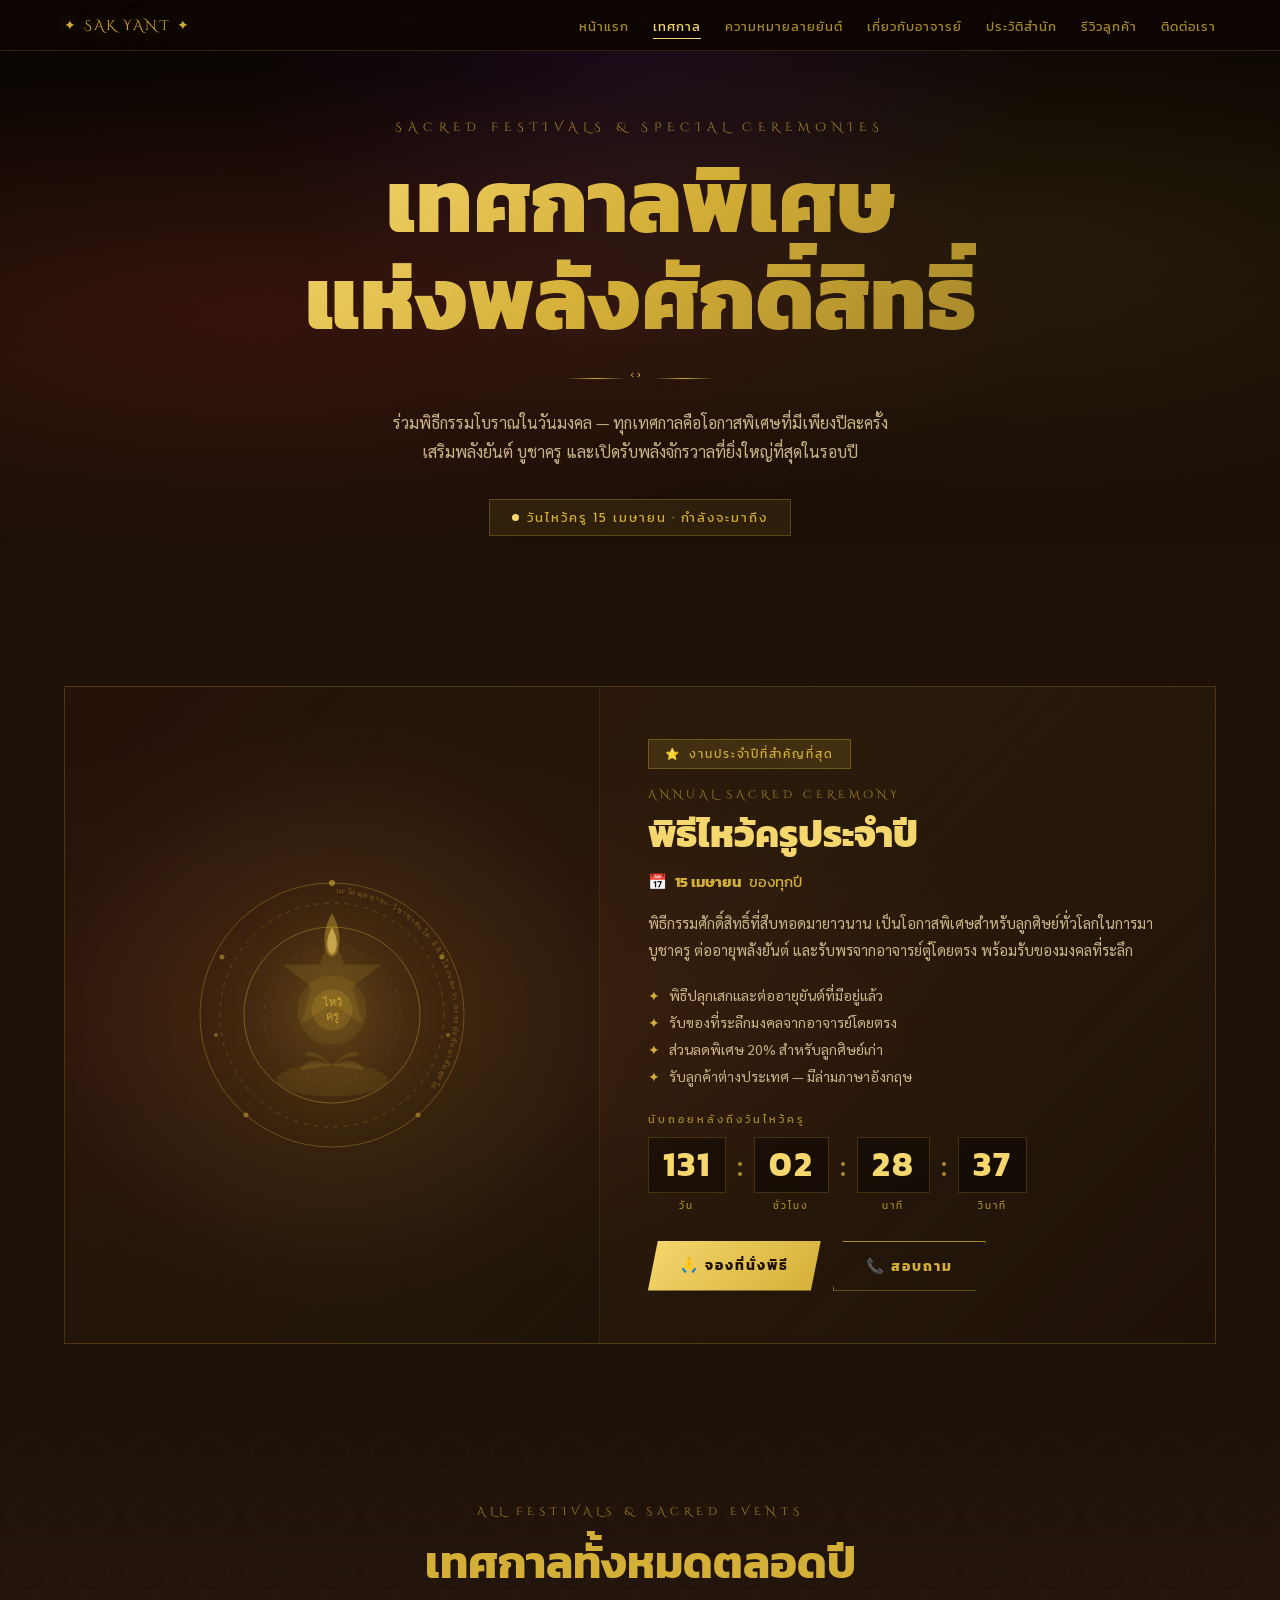
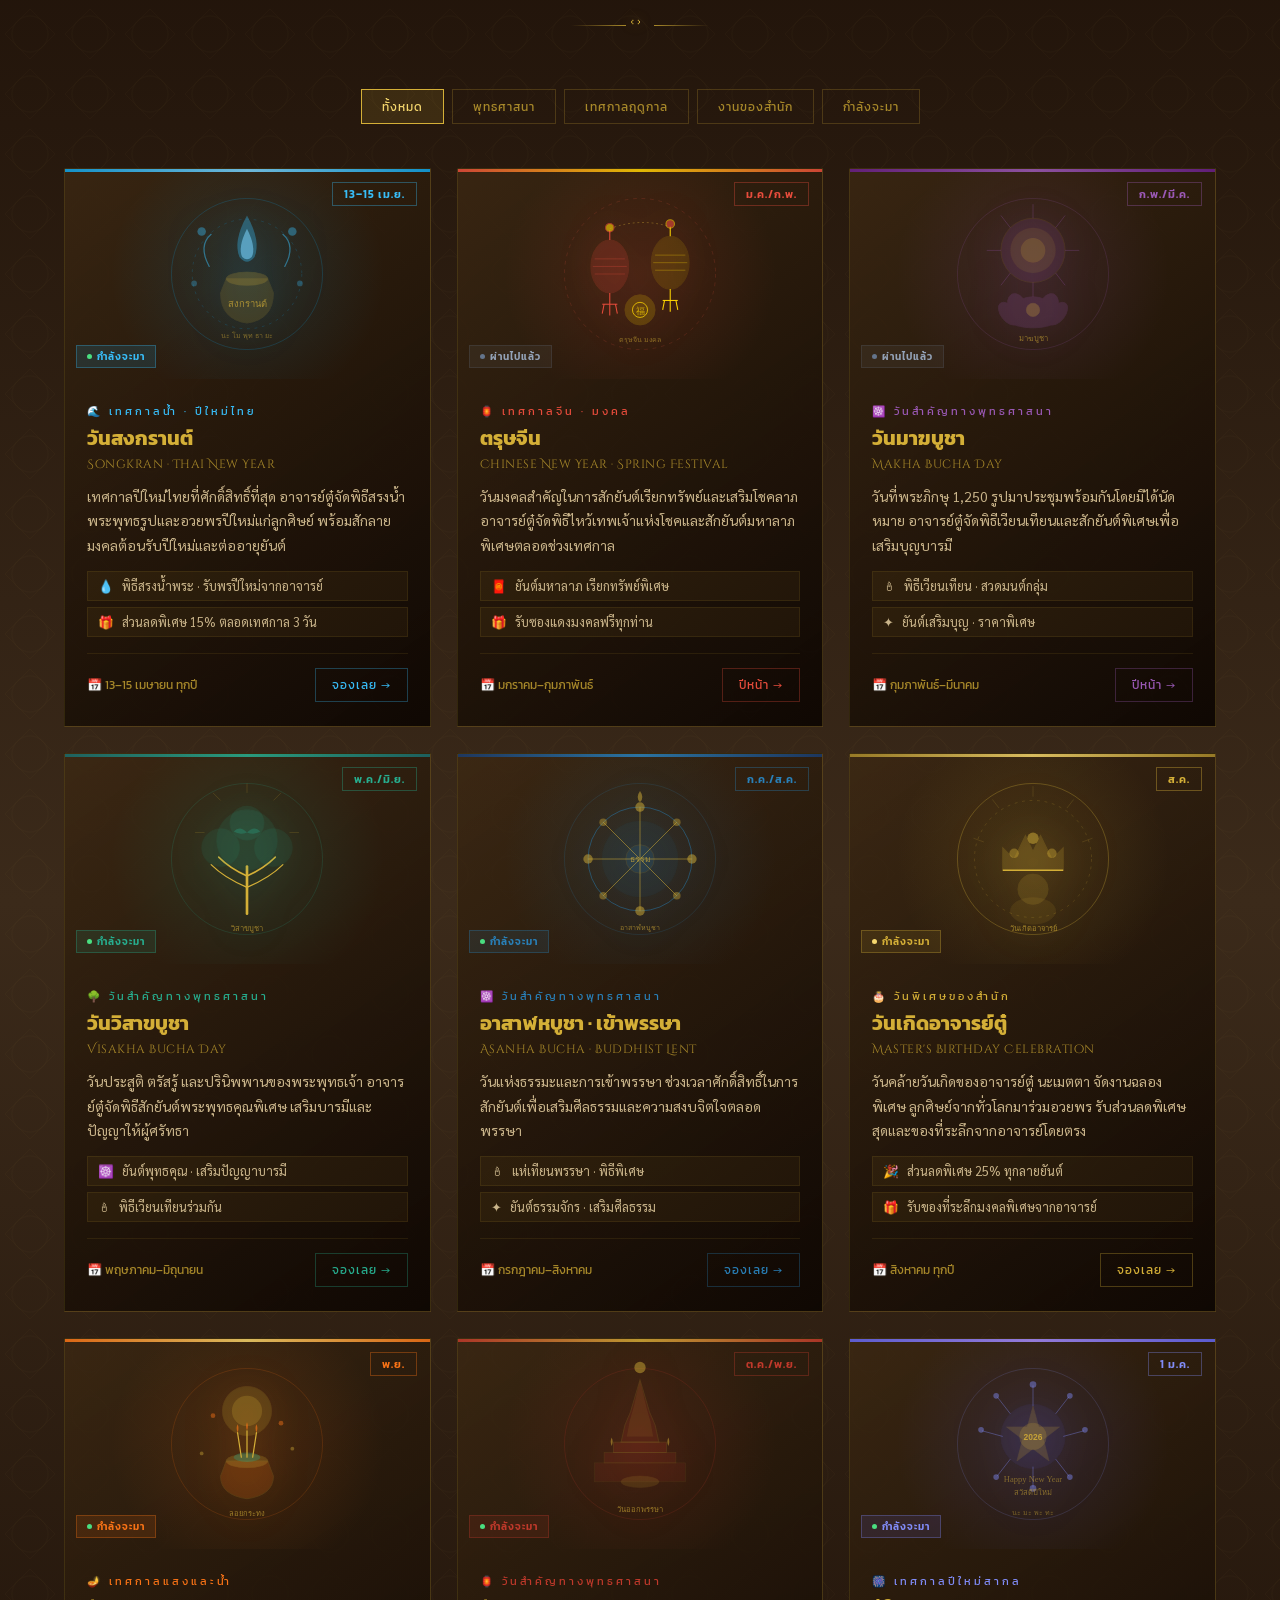
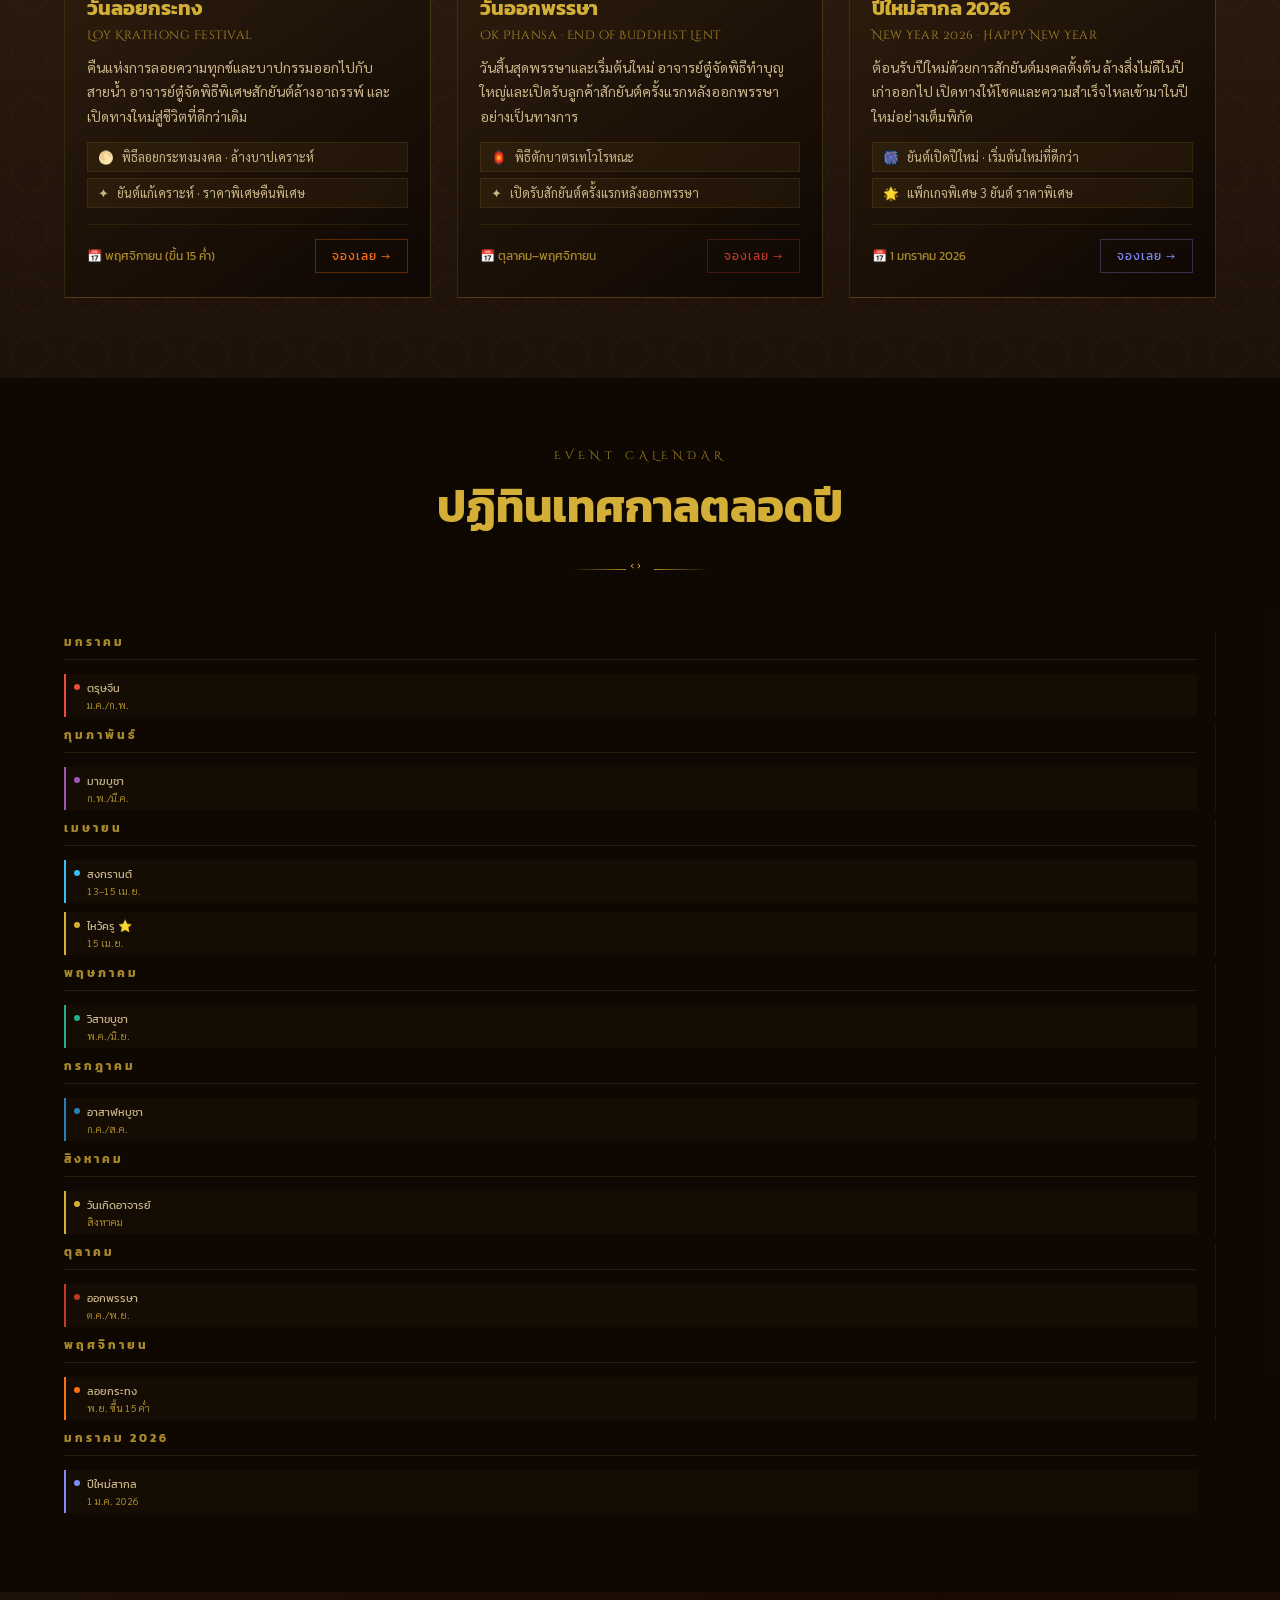
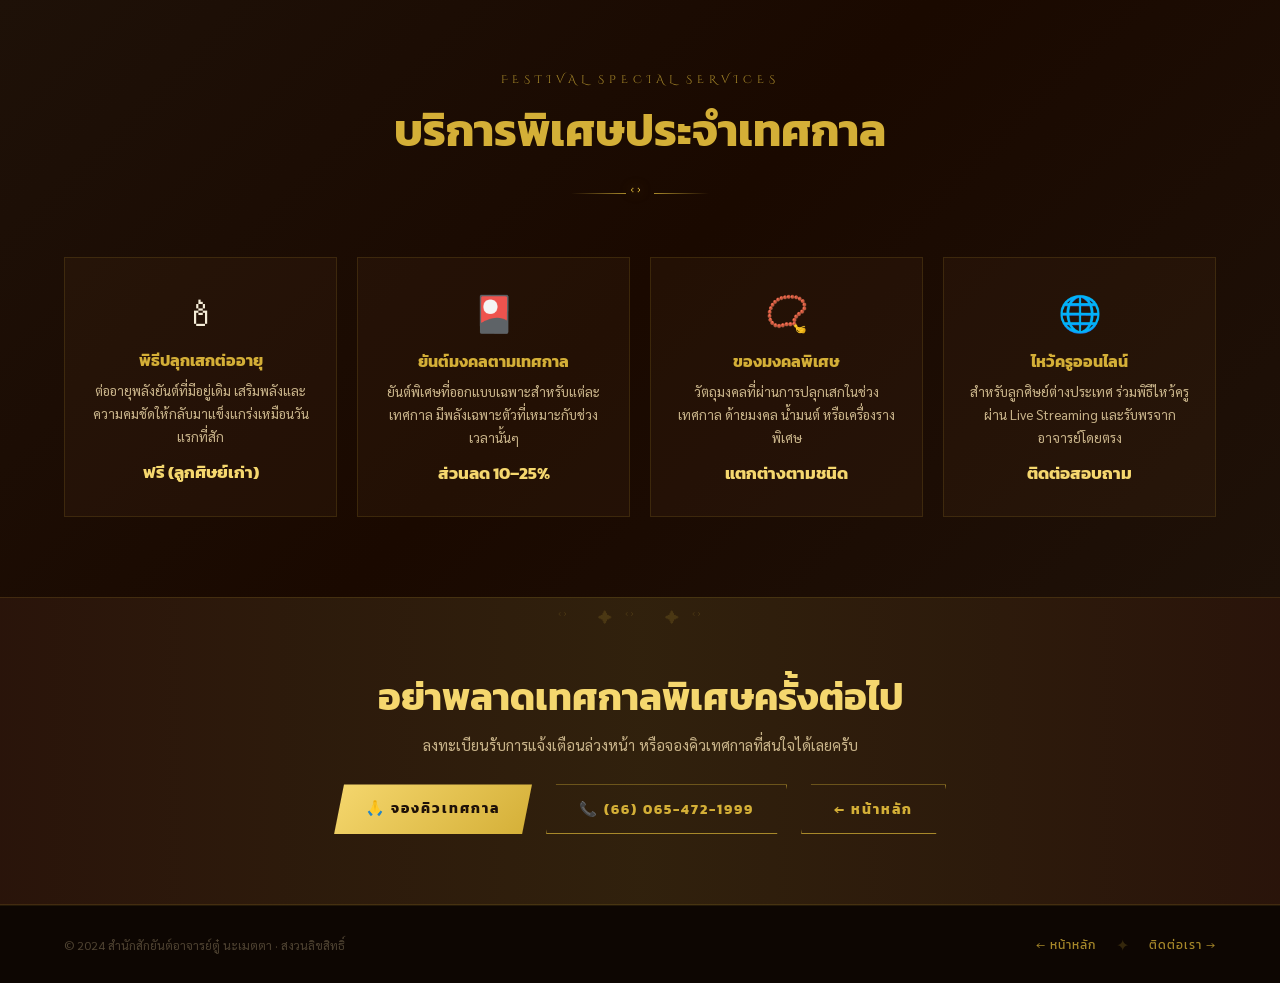
<file: pro2.html>
<!DOCTYPE html>
<html lang="th">
<head>
<meta charset="UTF-8">
<meta name="viewport" content="width=device-width, initial-scale=1.0">
<title>เทศกาลพิเศษ · สำนักสักยันต์อาจารย์ตู๋ นะเมตตา</title>
<link href="https://fonts.googleapis.com/css2?family=Cinzel+Decorative:wght@400;700;900&family=Kanit:wght@300;400;600;700;800&family=Sarabun:wght@300;400;600&display=swap" rel="stylesheet">
<link rel="stylesheet" href="pro2.css">
</head>
<body>

<!-- ── NAVBAR ── -->
<nav id="navbar">
  <a href="index.html" class="nav-logo">✦ SAK YANT ✦</a>
  <ul class="nav-links" id="navLinks">
    <li><a href="pro1.html#hero">หน้าแรก</a></li>
    <li><a href="pro2.html" class="active" >เทศกาล</a></li>
    <li><a href="pro1.html#yantra">ความหมายลายยันต์</a></li>
    <li><a href="pro1.html#master">เกี่ยวกับอาจารย์</a></li>
    <li><a href="pro1.html#history">ประวัติสำนัก</a></li>
    <li><a href="pro1.html#reviews">รีวิวลูกค้า</a></li>
    <li><a href="pro1.html#contact">ติดต่อเรา</a></li>
  </ul>
  <div class="hamburger" id="ham"><span></span><span></span><span></span></div>
</nav>

<!-- ── HERO ── -->
<section class="hero">
  <div class="hero-bg"></div>
  <div class="hero-particles" id="particles"></div>
  <div class="hero-content">
    <p class="hero-eye">Sacred Festivals & Special Ceremonies</p>
    <h1 class="hero-title">เทศกาลพิเศษ<br>แห่งพลังศักดิ์สิทธิ์</h1>
    <div class="hero-div"><div class="h-line"></div><span>᪻</span><div class="h-line"></div></div>
    <p class="hero-desc">ร่วมพิธีกรรมโบราณในวันมงคล — ทุกเทศกาลคือโอกาสพิเศษที่มีเพียงปีละครั้ง<br>เสริมพลังยันต์ บูชาครู และเปิดรับพลังจักรวาลที่ยิ่งใหญ่ที่สุดในรอบปี</p>
    <div class="hero-badge"><div class="bdot"></div><span id="nextFestName">วันไหว้ครู 15 เมษายน · กำลังจะมาถึง</span></div>
  </div>
</section>

<!-- ── FEATURED: วันไหว้ครู ── -->
<section class="featured">
  <div class="feat-wrap reveal">
    <div class="feat-visual">
      <div class="feat-glow"></div>
      <svg class="feat-svg" viewBox="0 0 280 280" fill="none" xmlns="http://www.w3.org/2000/svg">
        <defs>
          <radialGradient id="rg1" cx="50%" cy="50%" r="50%">
            <stop offset="0%" stop-color="#D4AF37" stop-opacity=".22"/>
            <stop offset="100%" stop-color="#1E1108" stop-opacity="0"/>
          </radialGradient>
        </defs>
        <!-- outer rings -->
        <circle cx="140" cy="140" r="132" fill="url(#rg1)" stroke="#D4AF37" stroke-width=".7" opacity=".5"/>
        <circle cx="140" cy="140" r="112" fill="none" stroke="#D4AF37" stroke-width=".6" stroke-dasharray="4 6" opacity=".45"/>
        <circle cx="140" cy="140" r="88" fill="none" stroke="#D4AF37" stroke-width=".8" opacity=".5"/>
        <!-- spinning ring (CSS) -->
        <circle cx="140" cy="140" r="68" fill="none" stroke="#A8892A" stroke-width=".5" stroke-dasharray="3 7" opacity=".5" style="transform-origin:140px 140px;animation:spinSlow 30s linear infinite;"/>
        <!-- 9-peak yantra -->
        <polygon points="140,55 152,90 188,90 160,112 170,148 140,128 110,148 120,112 92,90 128,90" fill="#D4AF37" opacity=".14" stroke="#D4AF37" stroke-width=".9"/>
        <!-- sacred flame -->
        <path d="M140 38 Q152 60 145 78 Q140 85 135 78 Q128 60 140 38Z" fill="#D4AF37" opacity=".4"/>
        <path d="M140 52 Q148 66 143 77 Q140 81 137 77 Q132 66 140 52Z" fill="#F5D76E" opacity=".55"/>
        <!-- lotus base -->
        <ellipse cx="140" cy="205" rx="55" ry="16" fill="#D4AF37" opacity=".1" stroke="#D4AF37" stroke-width=".8"/>
        <path d="M140 190 Q115 180 108 195 Q122 193 140 190Z" fill="#D4AF37" opacity=".15"/>
        <path d="M140 190 Q165 180 172 195 Q158 193 140 190Z" fill="#D4AF37" opacity=".15"/>
        <path d="M140 190 Q120 170 112 180 Q126 182 140 190Z" fill="#D4AF37" opacity=".12"/>
        <path d="M140 190 Q160 170 168 180 Q154 182 140 190Z" fill="#D4AF37" opacity=".12"/>
        <!-- inner circle -->
        <circle cx="140" cy="135" r="34" fill="#D4AF37" opacity=".1" stroke="#D4AF37" stroke-width="1.1"/>
        <circle cx="140" cy="135" r="20" fill="#D4AF37" opacity=".18" stroke="#D4AF37" stroke-width=".9"/>
        <text x="140" y="131" text-anchor="middle" font-size="11" fill="#D4AF37" opacity=".9" font-family="serif">ไหว้</text>
        <text x="140" y="145" text-anchor="middle" font-size="11" fill="#D4AF37" opacity=".9" font-family="serif">ครู</text>
        <!-- orbit text -->
        <path id="tp" d="M140,18 a122,122 0 1,1 -0.1,0"/>
        <text font-size="7.5" fill="#D4AF37" opacity=".4" font-family="serif"><textPath href="#tp">· นะ โม พุท ธา ยะ · วิ ชา ชา คะ โต · อิ ติ ปิ โส ภะ คะ วา · อะ ระ หัง สัม มา สัม พุท โธ ·</textPath></text>
        <!-- dots -->
        <circle cx="140" cy="8" r="3" fill="#D4AF37" opacity=".6"/>
        <circle cx="250" cy="82" r="2.5" fill="#D4AF37" opacity=".5"/>
        <circle cx="256" cy="160" r="2" fill="#D4AF37" opacity=".4"/>
        <circle cx="226" cy="240" r="2.5" fill="#D4AF37" opacity=".5"/>
        <circle cx="54" cy="240" r="2.5" fill="#D4AF37" opacity=".5"/>
        <circle cx="24" cy="160" r="2" fill="#D4AF37" opacity=".4"/>
        <circle cx="30" cy="82" r="2.5" fill="#D4AF37" opacity=".5"/>
      </svg>
    </div>

    <div class="feat-info">
      <div class="feat-badge"><span>⭐</span> งานประจำปีที่สำคัญที่สุด</div>
      <p class="feat-eye">Annual Sacred Ceremony</p>
      <h2 class="feat-title">พิธีไหว้ครูประจำปี</h2>
      <div class="feat-date"><span>📅</span><strong>15 เมษายน</strong> ของทุกปี</div>
      <p class="feat-desc">พิธีกรรมศักดิ์สิทธิ์ที่สืบทอดมายาวนาน เป็นโอกาสพิเศษสำหรับลูกศิษย์ทั่วโลกในการมาบูชาครู ต่ออายุพลังยันต์ และรับพรจากอาจารย์ตู๋โดยตรง พร้อมรับของมงคลที่ระลึก</p>
      <div class="feat-perks">
        <div class="perk"><span class="perk-i">✦</span><span>พิธีปลุกเสกและต่ออายุยันต์ที่มีอยู่แล้ว</span></div>
        <div class="perk"><span class="perk-i">✦</span><span>รับของที่ระลึกมงคลจากอาจารย์โดยตรง</span></div>
        <div class="perk"><span class="perk-i">✦</span><span>ส่วนลดพิเศษ 20% สำหรับลูกศิษย์เก่า</span></div>
        <div class="perk"><span class="perk-i">✦</span><span>รับลูกค้าต่างประเทศ — มีล่ามภาษาอังกฤษ</span></div>
      </div>
      <div class="cd-wrap">
        <div class="cd-lbl">นับถอยหลังถึงวันไหว้ครู</div>
        <div class="cd">
          <div class="cd-unit"><span class="cd-num" id="cdD">--</span><div class="cd-sub">วัน</div></div>
          <div class="cd-sep">:</div>
          <div class="cd-unit"><span class="cd-num" id="cdH">--</span><div class="cd-sub">ชั่วโมง</div></div>
          <div class="cd-sep">:</div>
          <div class="cd-unit"><span class="cd-num" id="cdM">--</span><div class="cd-sub">นาที</div></div>
          <div class="cd-sep">:</div>
          <div class="cd-unit"><span class="cd-num" id="cdS">--</span><div class="cd-sub">วินาที</div></div>
        </div>
      </div>
      <div class="btns-row">
        <a href="index.html#contact" class="btn btn-gold">🙏 จองที่นั่งพิธี</a>
        <a href="tel:+66817836908" class="btn btn-out">📞 สอบถาม</a>
      </div>
    </div>
  </div>
</section>

<!-- ── FESTIVALS GRID ── -->
<section class="grid-sec">
  <div class="sec-hd reveal">
    <p class="sec-eye">All Festivals & Sacred Events</p>
    <h2 class="sec-ttl">เทศกาลทั้งหมดตลอดปี</h2>
    <div class="sec-div"><div class="sl l"></div><span class="sorn">᪻</span><div class="sl r"></div></div>
  </div>

  <div class="filters reveal">
    <button class="fbtn active" data-f="all">ทั้งหมด</button>
    <button class="fbtn" data-f="thai">พุทธศาสนา</button>
    <button class="fbtn" data-f="seasonal">เทศกาลฤดูกาล</button>
    <button class="fbtn" data-f="studio">งานของสำนัก</button>
    <button class="fbtn" data-f="upcoming">กำลังจะมา</button>
  </div>

  <div class="fgrid" id="fgrid">

    <!-- 1. วันสงกรานต์ -->
    <div class="fc c-water reveal d1" data-f="seasonal upcoming" style="--card-color:#0EA5E9;--card-glow:rgba(14,165,233,.35);">
      <div class="fc-img">
        <div class="fc-imgbg"></div>
        <svg viewBox="0 0 180 180" fill="none" xmlns="http://www.w3.org/2000/svg">
          <circle cx="90" cy="90" r="80" stroke="#0EA5E9" stroke-width=".7" opacity=".3"/>
          <circle cx="90" cy="90" r="58" fill="none" stroke="#0EA5E9" stroke-width=".5" stroke-dasharray="3 5" opacity=".4"/>
          <!-- water drop -->
          <path d="M90 28 Q105 55 98 72 Q90 82 82 72 Q75 55 90 28Z" fill="#38BDF8" opacity=".35"/>
          <path d="M90 42 Q100 62 95 72 Q90 77 85 72 Q80 62 90 42Z" fill="#7DD3FC" opacity=".55"/>
          <!-- urn / bowl -->
          <path d="M62 110 Q62 138 90 142 Q118 138 118 110 L112 95 L68 95Z" fill="#D4AF37" opacity=".15" stroke="#D4AF37" stroke-width=".9"/>
          <ellipse cx="90" cy="95" rx="22" ry="7" fill="#D4AF37" opacity=".22" stroke="#D4AF37" stroke-width=".8"/>
          <!-- splash arcs -->
          <path d="M50 82 Q38 60 52 48" fill="none" stroke="#38BDF8" stroke-width="1.3" stroke-linecap="round" opacity=".5"/>
          <path d="M130 82 Q142 60 128 48" fill="none" stroke="#38BDF8" stroke-width="1.3" stroke-linecap="round" opacity=".5"/>
          <circle cx="42" cy="45" r="4.5" fill="#38BDF8" opacity=".4"/>
          <circle cx="138" cy="45" r="4.5" fill="#38BDF8" opacity=".4"/>
          <circle cx="34" cy="100" r="3" fill="#38BDF8" opacity=".3"/>
          <circle cx="146" cy="100" r="3" fill="#38BDF8" opacity=".3"/>
          <text x="90" y="125" text-anchor="middle" font-size="10" fill="#D4AF37" opacity=".7" font-family="serif">สงกรานต์</text>
          <text x="90" y="158" text-anchor="middle" font-size="7.5" fill="#D4AF37" opacity=".5" font-family="serif">นะ โม พุท ธา ยะ</text>
        </svg>
        <div class="chip-date" style="color:#38BDF8;border-color:rgba(56,189,248,.35);">13–15 เม.ย.</div>
        <div class="chip-status s-live" style="background:rgba(14,165,233,.14);border:1px solid rgba(56,189,248,.3);color:#38BDF8;"><div class="sdot"></div>กำลังจะมา</div>
      </div>
      <div class="fc-body">
        <div class="fc-cat" style="color:#38BDF8;">🌊 เทศกาลน้ำ · ปีใหม่ไทย</div>
        <div class="fc-title">วันสงกรานต์</div>
        <div class="fc-en">Songkran · Thai New Year</div>
        <p class="fc-desc">เทศกาลปีใหม่ไทยที่ศักดิ์สิทธิ์ที่สุด อาจารย์ตู๋จัดพิธีสรงน้ำพระพุทธรูปและอวยพรปีใหม่แก่ลูกศิษย์ พร้อมสักลายมงคลต้อนรับปีใหม่และต่ออายุยันต์</p>
        <div class="fc-offers">
          <div class="offer"><span class="oi">💧</span><span>พิธีสรงน้ำพระ · รับพรปีใหม่จากอาจารย์</span></div>
          <div class="offer"><span class="oi">🎁</span><span>ส่วนลดพิเศษ 15% ตลอดเทศกาล 3 วัน</span></div>
        </div>
        <div class="fc-foot">
          <span class="fc-date-txt">📅 13–15 เมษายน ทุกปี</span>
          <a href="index.html#contact" class="fc-cta" style="color:#38BDF8;border-color:rgba(56,189,248,.3);">จองเลย →</a>
        </div>
      </div>
    </div>

    <!-- 2. ตรุษจีน -->
    <div class="fc c-chinese reveal d2" data-f="seasonal" style="--card-color:#E74C3C;--card-glow:rgba(231,76,60,.3);">
      <div class="fc-img">
        <div class="fc-imgbg"></div>
        <svg viewBox="0 0 180 180" fill="none" xmlns="http://www.w3.org/2000/svg">
          <circle cx="90" cy="90" r="80" stroke="#E74C3C" stroke-width=".6" opacity=".3" stroke-dasharray="4 5"/>
          <!-- left lantern -->
          <g stroke="#E74C3C" stroke-width="1.1" fill="none">
            <ellipse cx="58" cy="82" rx="20" ry="28" fill="#E74C3C" opacity=".18"/>
            <line x1="58" y1="54" x2="58" y2="44"/><circle cx="58" cy="41" r="4.5" fill="#FFD700" opacity=".6"/>
            <line x1="58" y1="110" x2="58" y2="122"/>
            <line x1="50" y1="122" x2="66" y2="122"/>
            <line x1="52" y1="122" x2="50" y2="132"/><line x1="58" y1="122" x2="58" y2="134"/><line x1="64" y1="122" x2="66" y2="132"/>
            <line x1="42" y1="74" x2="74" y2="74" stroke-width=".6" opacity=".5"/>
            <line x1="40" y1="82" x2="76" y2="82" stroke-width=".6" opacity=".5"/>
            <line x1="42" y1="90" x2="74" y2="90" stroke-width=".6" opacity=".5"/>
          </g>
          <!-- right lantern -->
          <g stroke="#FFD700" stroke-width="1.1" fill="none">
            <ellipse cx="122" cy="78" rx="20" ry="28" fill="#FFD700" opacity=".12"/>
            <line x1="122" y1="50" x2="122" y2="40"/><circle cx="122" cy="37" r="4.5" fill="#E74C3C" opacity=".6"/>
            <line x1="122" y1="106" x2="122" y2="118"/>
            <line x1="114" y1="118" x2="130" y2="118"/>
            <line x1="116" y1="118" x2="114" y2="128"/><line x1="122" y1="118" x2="122" y2="130"/><line x1="128" y1="118" x2="130" y2="128"/>
            <line x1="106" y1="70" x2="138" y2="70" stroke-width=".6" opacity=".5"/>
            <line x1="104" y1="78" x2="140" y2="78" stroke-width=".6" opacity=".5"/>
            <line x1="106" y1="86" x2="138" y2="86" stroke-width=".6" opacity=".5"/>
          </g>
          <path d="M58 42 Q90 30 122 40" fill="none" stroke="#D4AF37" stroke-width=".8" stroke-dasharray="2 3" opacity=".5"/>
          <!-- coin -->
          <circle cx="90" cy="128" r="16" fill="#FFD700" opacity=".18" stroke="#FFD700" stroke-width=".9"/>
          <circle cx="90" cy="128" r="8" fill="none" stroke="#FFD700" stroke-width=".8"/>
          <text x="90" y="132" text-anchor="middle" font-size="9" fill="#FFD700" opacity=".75" font-family="serif">福</text>
          <text x="90" y="162" text-anchor="middle" font-size="7.5" fill="#D4AF37" opacity=".55" font-family="serif">ตรุษจีน มงคล</text>
        </svg>
        <div class="chip-date" style="color:#E74C3C;border-color:rgba(231,76,60,.35);">ม.ค./ก.พ.</div>
        <div class="chip-status s-past" style="background:rgba(100,100,100,.14);border:1px solid rgba(100,116,139,.2);color:#94A3B8;"><div class="sdot" style="background:#64748B;"></div>ผ่านไปแล้ว</div>
      </div>
      <div class="fc-body">
        <div class="fc-cat" style="color:#E74C3C;">🏮 เทศกาลจีน · มงคล</div>
        <div class="fc-title">ตรุษจีน</div>
        <div class="fc-en">Chinese New Year · Spring Festival</div>
        <p class="fc-desc">วันมงคลสำคัญในการสักยันต์เรียกทรัพย์และเสริมโชคลาภ อาจารย์ตู๋จัดพิธีไหว้เทพเจ้าแห่งโชคและสักยันต์มหาลาภพิเศษตลอดช่วงเทศกาล</p>
        <div class="fc-offers">
          <div class="offer"><span class="oi">🧧</span><span>ยันต์มหาลาภ เรียกทรัพย์พิเศษ</span></div>
          <div class="offer"><span class="oi">🎁</span><span>รับซองแดงมงคลฟรีทุกท่าน</span></div>
        </div>
        <div class="fc-foot">
          <span class="fc-date-txt">📅 มกราคม–กุมภาพันธ์</span>
          <a href="index.html#contact" class="fc-cta" style="color:#E74C3C;border-color:rgba(231,76,60,.3);">ปีหน้า →</a>
        </div>
      </div>
    </div>

    <!-- 3. มาฆบูชา -->
    <div class="fc c-makha reveal d3" data-f="thai" style="--card-color:#9B59B6;--card-glow:rgba(155,89,182,.3);">
      <div class="fc-img">
        <div class="fc-imgbg"></div>
        <svg viewBox="0 0 180 180" fill="none" xmlns="http://www.w3.org/2000/svg">
          <circle cx="90" cy="90" r="80" stroke="#9B59B6" stroke-width=".6" opacity=".3"/>
          <!-- full moon -->
          <circle cx="90" cy="65" r="34" fill="#9B59B6" opacity=".12" stroke="#D4AF37" stroke-width=".9"/>
          <circle cx="90" cy="65" r="24" fill="#D4AF37" opacity=".1"/>
          <circle cx="90" cy="65" r="13" fill="#D4AF37" opacity=".18"/>
          <!-- moon rays (1250) -->
          <g stroke="#9B59B6" stroke-width=".7" opacity=".38">
            <line x1="90" y1="31" x2="90" y2="16"/><line x1="114" y1="41" x2="124" y2="28"/>
            <line x1="124" y1="65" x2="139" y2="65"/><line x1="114" y1="89" x2="124" y2="102"/>
            <line x1="90" y1="99" x2="90" y2="114"/><line x1="66" y1="89" x2="56" y2="102"/>
            <line x1="56" y1="65" x2="41" y2="65"/><line x1="66" y1="41" x2="56" y2="28"/>
          </g>
          <!-- lotus -->
          <g fill="#9B59B6" opacity=".18" stroke="#9B59B6" stroke-width=".8">
            <ellipse cx="90" cy="138" rx="26" ry="9"/><ellipse cx="90" cy="128" rx="20" ry="14"/>
            <ellipse cx="74" cy="126" rx="10" ry="16" transform="rotate(-22 74 126)"/>
            <ellipse cx="106" cy="126" rx="10" ry="16" transform="rotate(22 106 126)"/>
            <ellipse cx="64" cy="132" rx="8" ry="14" transform="rotate(-38 64 132)"/>
            <ellipse cx="116" cy="132" rx="8" ry="14" transform="rotate(38 116 132)"/>
          </g>
          <circle cx="90" cy="128" r="7" fill="#D4AF37" opacity=".28" stroke="#D4AF37" stroke-width=".7"/>
          <text x="90" y="161" text-anchor="middle" font-size="8" fill="#D4AF37" opacity=".6" font-family="serif">มาฆบูชา</text>
        </svg>
        <div class="chip-date" style="color:#9B59B6;border-color:rgba(155,89,182,.35);">ก.พ./มี.ค.</div>
        <div class="chip-status s-past" style="background:rgba(100,100,100,.14);border:1px solid rgba(100,116,139,.2);color:#94A3B8;"><div class="sdot" style="background:#64748B;"></div>ผ่านไปแล้ว</div>
      </div>
      <div class="fc-body">
        <div class="fc-cat" style="color:#9B59B6;">☸️ วันสำคัญทางพุทธศาสนา</div>
        <div class="fc-title">วันมาฆบูชา</div>
        <div class="fc-en">Makha Bucha Day</div>
        <p class="fc-desc">วันที่พระภิกษุ 1,250 รูปมาประชุมพร้อมกันโดยมิได้นัดหมาย อาจารย์ตู๋จัดพิธีเวียนเทียนและสักยันต์พิเศษเพื่อเสริมบุญบารมี</p>
        <div class="fc-offers">
          <div class="offer"><span class="oi">🕯</span><span>พิธีเวียนเทียน · สวดมนต์กลุ่ม</span></div>
          <div class="offer"><span class="oi">✦</span><span>ยันต์เสริมบุญ · ราคาพิเศษ</span></div>
        </div>
        <div class="fc-foot">
          <span class="fc-date-txt">📅 กุมภาพันธ์–มีนาคม</span>
          <a href="index.html#contact" class="fc-cta" style="color:#9B59B6;border-color:rgba(155,89,182,.3);">ปีหน้า →</a>
        </div>
      </div>
    </div>

    <!-- 4. วิสาขบูชา -->
    <div class="fc c-visakha reveal d1" data-f="thai upcoming" style="--card-color:#27AE8F;--card-glow:rgba(39,174,143,.3);">
      <div class="fc-img">
        <div class="fc-imgbg"></div>
        <svg viewBox="0 0 180 180" fill="none" xmlns="http://www.w3.org/2000/svg">
          <circle cx="90" cy="90" r="80" stroke="#27AE8F" stroke-width=".6" opacity=".3"/>
          <!-- bodhi tree trunk -->
          <path d="M90 148 L90 98" stroke="#D4AF37" stroke-width="2.8" stroke-linecap="round"/>
          <path d="M90 108 Q72 100 60 88" stroke="#D4AF37" stroke-width="1.6" stroke-linecap="round"/>
          <path d="M90 108 Q108 100 120 88" stroke="#D4AF37" stroke-width="1.6" stroke-linecap="round"/>
          <path d="M90 120 Q66 110 52 96" stroke="#D4AF37" stroke-width="1.3" stroke-linecap="round"/>
          <path d="M90 120 Q114 110 128 96" stroke="#D4AF37" stroke-width="1.3" stroke-linecap="round"/>
          <!-- foliage -->
          <circle cx="90" cy="70" r="32" fill="#27AE8F" opacity=".1" stroke="#27AE8F" stroke-width=".8"/>
          <circle cx="62" cy="78" r="20" fill="#27AE8F" opacity=".1" stroke="#27AE8F" stroke-width=".7"/>
          <circle cx="118" cy="78" r="20" fill="#27AE8F" opacity=".1" stroke="#27AE8F" stroke-width=".7"/>
          <circle cx="90" cy="52" r="18" fill="#27AE8F" opacity=".12" stroke="#27AE8F" stroke-width=".7"/>
          <!-- heart leaves -->
          <path d="M90 62 Q82 54 76 61 Q82 65 90 62Z" fill="#27AE8F" opacity=".3"/>
          <path d="M90 62 Q98 54 104 61 Q98 65 90 62Z" fill="#27AE8F" opacity=".3"/>
          <!-- rays -->
          <g stroke="#D4AF37" stroke-width=".6" opacity=".3">
            <line x1="90" y1="20" x2="90" y2="10"/>
            <line x1="118" y1="28" x2="126" y2="20"/>
            <line x1="135" y1="62" x2="145" y2="62"/>
            <line x1="62" y1="28" x2="54" y2="20"/>
            <line x1="45" y1="62" x2="35" y2="62"/>
          </g>
          <text x="90" y="166" text-anchor="middle" font-size="8" fill="#D4AF37" opacity=".65" font-family="serif">วิสาขบูชา</text>
        </svg>
        <div class="chip-date" style="color:#27AE8F;border-color:rgba(39,174,143,.35);">พ.ค./มิ.ย.</div>
        <div class="chip-status s-live" style="background:rgba(39,174,143,.12);border:1px solid rgba(39,174,143,.3);color:#27AE8F;"><div class="sdot" style="background:#4ADE80;"></div>กำลังจะมา</div>
      </div>
      <div class="fc-body">
        <div class="fc-cat" style="color:#27AE8F;">🌳 วันสำคัญทางพุทธศาสนา</div>
        <div class="fc-title">วันวิสาขบูชา</div>
        <div class="fc-en">Visakha Bucha Day</div>
        <p class="fc-desc">วันประสูติ ตรัสรู้ และปรินิพพานของพระพุทธเจ้า อาจารย์ตู๋จัดพิธีสักยันต์พระพุทธคุณพิเศษ เสริมบารมีและปัญญาให้ผู้ศรัทธา</p>
        <div class="fc-offers">
          <div class="offer"><span class="oi">☸️</span><span>ยันต์พุทธคุณ · เสริมปัญญาบารมี</span></div>
          <div class="offer"><span class="oi">🕯</span><span>พิธีเวียนเทียนร่วมกัน</span></div>
        </div>
        <div class="fc-foot">
          <span class="fc-date-txt">📅 พฤษภาคม–มิถุนายน</span>
          <a href="index.html#contact" class="fc-cta" style="color:#27AE8F;border-color:rgba(39,174,143,.3);">จองเลย →</a>
        </div>
      </div>
    </div>

    <!-- 5. อาสาฬหบูชา / เข้าพรรษา -->
    <div class="fc c-asanha reveal d2" data-f="thai upcoming" style="--card-color:#2980B9;--card-glow:rgba(41,128,185,.3);">
      <div class="fc-img">
        <div class="fc-imgbg"></div>
        <svg viewBox="0 0 180 180" fill="none" xmlns="http://www.w3.org/2000/svg">
          <circle cx="90" cy="90" r="80" stroke="#2980B9" stroke-width=".6" opacity=".3"/>
          <!-- dharma wheel -->
          <circle cx="90" cy="90" r="55" fill="none" stroke="#2980B9" stroke-width="1" opacity=".5"/>
          <circle cx="90" cy="90" r="40" fill="#2980B9" opacity=".07" stroke="#2980B9" stroke-width=".8"/>
          <circle cx="90" cy="90" r="15" fill="#2980B9" opacity=".14" stroke="#D4AF37" stroke-width=".9"/>
          <!-- 8 spokes -->
          <g stroke="#D4AF37" stroke-width="1" opacity=".55">
            <line x1="90" y1="35" x2="90" y2="145"/>
            <line x1="35" y1="90" x2="145" y2="90"/>
            <line x1="51" y1="51" x2="129" y2="129"/>
            <line x1="129" y1="51" x2="51" y2="129"/>
          </g>
          <!-- rim dots -->
          <circle cx="90" cy="35" r="5" fill="#D4AF37" opacity=".5"/>
          <circle cx="145" cy="90" r="5" fill="#D4AF37" opacity=".5"/>
          <circle cx="90" cy="145" r="5" fill="#D4AF37" opacity=".5"/>
          <circle cx="35" cy="90" r="5" fill="#D4AF37" opacity=".5"/>
          <circle cx="51" cy="51" r="4" fill="#D4AF37" opacity=".4"/>
          <circle cx="129" cy="51" r="4" fill="#D4AF37" opacity=".4"/>
          <circle cx="129" cy="129" r="4" fill="#D4AF37" opacity=".4"/>
          <circle cx="51" cy="129" r="4" fill="#D4AF37" opacity=".4"/>
          <!-- flame -->
          <path d="M90 18 Q95 25 90 30 Q85 25 90 18Z" fill="#D4AF37" opacity=".5"/>
          <text x="90" y="93" text-anchor="middle" font-size="9" fill="#D4AF37" opacity=".7" font-family="serif">ธรรม</text>
          <text x="90" y="165" text-anchor="middle" font-size="7.5" fill="#D4AF37" opacity=".6" font-family="serif">อาสาฬหบูชา</text>
        </svg>
        <div class="chip-date" style="color:#2980B9;border-color:rgba(41,128,185,.35);">ก.ค./ส.ค.</div>
        <div class="chip-status s-live" style="background:rgba(41,128,185,.12);border:1px solid rgba(41,128,185,.3);color:#2980B9;"><div class="sdot" style="background:#4ADE80;"></div>กำลังจะมา</div>
      </div>
      <div class="fc-body">
        <div class="fc-cat" style="color:#2980B9;">☸️ วันสำคัญทางพุทธศาสนา</div>
        <div class="fc-title">อาสาฬหบูชา · เข้าพรรษา</div>
        <div class="fc-en">Asanha Bucha · Buddhist Lent</div>
        <p class="fc-desc">วันแห่งธรรมะและการเข้าพรรษา ช่วงเวลาศักดิ์สิทธิ์ในการสักยันต์เพื่อเสริมศีลธรรมและความสงบจิตใจตลอดพรรษา</p>
        <div class="fc-offers">
          <div class="offer"><span class="oi">🕯</span><span>แห่เทียนพรรษา · พิธีพิเศษ</span></div>
          <div class="offer"><span class="oi">✦</span><span>ยันต์ธรรมจักร · เสริมศีลธรรม</span></div>
        </div>
        <div class="fc-foot">
          <span class="fc-date-txt">📅 กรกฎาคม–สิงหาคม</span>
          <a href="index.html#contact" class="fc-cta" style="color:#2980B9;border-color:rgba(41,128,185,.3);">จองเลย →</a>
        </div>
      </div>
    </div>

    <!-- 6. วันเกิดอาจารย์ -->
    <div class="fc c-waikru reveal d3" data-f="studio upcoming" style="--card-color:#D4AF37;--card-glow:rgba(212,175,55,.35);">
      <div class="fc-img">
        <div class="fc-imgbg"></div>
        <svg viewBox="0 0 180 180" fill="none" xmlns="http://www.w3.org/2000/svg">
          <circle cx="90" cy="90" r="80" stroke="#D4AF37" stroke-width=".8" opacity=".4"/>
          <circle cx="90" cy="90" r="62" fill="none" stroke="#D4AF37" stroke-width=".5" stroke-dasharray="3 5" opacity=".38"/>
          <!-- crown -->
          <path d="M58 102 L58 78 L70 90 L82 65 L90 82 L98 65 L110 90 L122 78 L122 102 Z" fill="#D4AF37" opacity=".2" stroke="#D4AF37" stroke-width="1.1"/>
          <path d="M58 102 L122 102" stroke="#D4AF37" stroke-width="1.6"/>
          <!-- crown jewels -->
          <circle cx="90" cy="68" r="6" fill="#D4AF37" opacity=".5"/>
          <circle cx="70" cy="84" r="5" fill="#D4AF37" opacity=".4"/>
          <circle cx="110" cy="84" r="5" fill="#D4AF37" opacity=".4"/>
          <!-- master figure -->
          <circle cx="90" cy="122" r="16" fill="#D4AF37" opacity=".16" stroke="#D4AF37" stroke-width=".9"/>
          <ellipse cx="90" cy="145" rx="24" ry="14" fill="#D4AF37" opacity=".1" stroke="#D4AF37" stroke-width=".8"/>
          <!-- radiance -->
          <g stroke="#D4AF37" stroke-width=".6" opacity=".28">
            <line x1="90" y1="24" x2="90" y2="13"/>
            <line x1="126" y1="36" x2="133" y2="27"/>
            <line x1="142" y1="72" x2="153" y2="68"/>
            <line x1="54" y1="36" x2="47" y2="27"/>
            <line x1="38" y1="72" x2="27" y2="68"/>
          </g>
          <text x="90" y="166" text-anchor="middle" font-size="8" fill="#D4AF37" opacity=".7" font-family="serif">วันเกิดอาจารย์</text>
        </svg>
        <div class="chip-date" style="color:var(--gold);border-color:rgba(212,175,55,.38);">ส.ค.</div>
        <div class="chip-status s-live" style="background:rgba(212,175,55,.1);border:1px solid rgba(212,175,55,.3);color:var(--gold);"><div class="sdot" style="background:var(--gold-l);"></div>กำลังจะมา</div>
      </div>
      <div class="fc-body">
        <div class="fc-cat" style="color:var(--gold);">🎂 วันพิเศษของสำนัก</div>
        <div class="fc-title">วันเกิดอาจารย์ตู๋</div>
        <div class="fc-en">Master's Birthday Celebration</div>
        <p class="fc-desc">วันคล้ายวันเกิดของอาจารย์ตู๋ นะเมตตา จัดงานฉลองพิเศษ ลูกศิษย์จากทั่วโลกมาร่วมอวยพร รับส่วนลดพิเศษสุดและของที่ระลึกจากอาจารย์โดยตรง</p>
        <div class="fc-offers">
          <div class="offer"><span class="oi">🎉</span><span>ส่วนลดพิเศษ 25% ทุกลายยันต์</span></div>
          <div class="offer"><span class="oi">🎁</span><span>รับของที่ระลึกมงคลพิเศษจากอาจารย์</span></div>
        </div>
        <div class="fc-foot">
          <span class="fc-date-txt">📅 สิงหาคม ทุกปี</span>
          <a href="index.html#contact" class="fc-cta" style="color:var(--gold);border-color:rgba(212,175,55,.3);">จองเลย →</a>
        </div>
      </div>
    </div>

    <!-- 7. ลอยกระทง -->
    <div class="fc c-light reveal d4" data-f="seasonal upcoming" style="--card-color:#F97316;--card-glow:rgba(249,115,22,.3);">
      <div class="fc-img">
        <div class="fc-imgbg"></div>
        <svg viewBox="0 0 180 180" fill="none" xmlns="http://www.w3.org/2000/svg">
          <circle cx="90" cy="90" r="80" stroke="#F97316" stroke-width=".6" opacity=".3"/>
          <!-- moon -->
          <circle cx="90" cy="55" r="26" fill="#D4AF37" opacity=".18" stroke="#D4AF37" stroke-width=".8"/>
          <circle cx="90" cy="55" r="16" fill="#D4AF37" opacity=".22"/>
          <!-- kratong -->
          <path d="M62 124 Q62 144 90 148 Q118 144 118 124 L112 108 L68 108Z" fill="#F97316" opacity=".18" stroke="#D4AF37" stroke-width=".9"/>
          <ellipse cx="90" cy="108" rx="22" ry="7" fill="#D4AF37" opacity=".22" stroke="#D4AF37" stroke-width=".8"/>
          <ellipse cx="90" cy="104" rx="14" ry="5" fill="#27AE8F" opacity=".3"/>
          <!-- incense sticks -->
          <line x1="84" y1="104" x2="80" y2="78" stroke="#D4AF37" stroke-width="1.3" stroke-linecap="round"/>
          <line x1="90" y1="104" x2="90" y2="76" stroke="#D4AF37" stroke-width="1.3" stroke-linecap="round"/>
          <line x1="96" y1="104" x2="100" y2="78" stroke="#D4AF37" stroke-width="1.3" stroke-linecap="round"/>
          <!-- candle flames -->
          <path d="M80 78 Q82 73 80 69 Q78 73 80 78Z" fill="#F97316" opacity=".65"/>
          <path d="M90 76 Q92 71 90 67 Q88 71 90 76Z" fill="#F97316" opacity=".65"/>
          <path d="M100 78 Q102 73 100 69 Q98 73 100 78Z" fill="#F97316" opacity=".65"/>
          <!-- sparkles -->
          <circle cx="54" cy="60" r="2.5" fill="#F97316" opacity=".45"/>
          <circle cx="126" cy="68" r="2.5" fill="#F97316" opacity=".45"/>
          <circle cx="42" cy="100" r="2" fill="#D4AF37" opacity=".4"/>
          <circle cx="138" cy="95" r="2" fill="#D4AF37" opacity=".4"/>
          <text x="90" y="166" text-anchor="middle" font-size="8" fill="#D4AF37" opacity=".65" font-family="serif">ลอยกระทง</text>
        </svg>
        <div class="chip-date" style="color:#F97316;border-color:rgba(249,115,22,.35);">พ.ย.</div>
        <div class="chip-status s-live" style="background:rgba(249,115,22,.12);border:1px solid rgba(249,115,22,.3);color:#F97316;"><div class="sdot" style="background:#4ADE80;"></div>กำลังจะมา</div>
      </div>
      <div class="fc-body">
        <div class="fc-cat" style="color:#F97316;">🪔 เทศกาลแสงและน้ำ</div>
        <div class="fc-title">วันลอยกระทง</div>
        <div class="fc-en">Loy Krathong Festival</div>
        <p class="fc-desc">คืนแห่งการลอยความทุกข์และบาปกรรมออกไปกับสายน้ำ อาจารย์ตู๋จัดพิธีพิเศษสักยันต์ล้างอาถรรพ์ และเปิดทางใหม่สู่ชีวิตที่ดีกว่าเดิม</p>
        <div class="fc-offers">
          <div class="offer"><span class="oi">🌕</span><span>พิธีลอยกระทงมงคล · ล้างบาปเคราะห์</span></div>
          <div class="offer"><span class="oi">✦</span><span>ยันต์แก้เคราะห์ · ราคาพิเศษคืนพิเศษ</span></div>
        </div>
        <div class="fc-foot">
          <span class="fc-date-txt">📅 พฤศจิกายน (ขึ้น 15 ค่ำ)</span>
          <a href="index.html#contact" class="fc-cta" style="color:#F97316;border-color:rgba(249,115,22,.3);">จองเลย →</a>
        </div>
      </div>
    </div>

    <!-- 8. ออกพรรษา -->
    <div class="fc c-thai reveal d5" data-f="thai upcoming" style="--card-color:#C0392B;--card-glow:rgba(192,57,43,.3);">
      <div class="fc-img">
        <div class="fc-imgbg"></div>
        <svg viewBox="0 0 180 180" fill="none" xmlns="http://www.w3.org/2000/svg">
          <circle cx="90" cy="90" r="80" stroke="#C0392B" stroke-width=".6" opacity=".3"/>
          <!-- chedi / temple -->
          <path d="M90 22 L100 56 L106 70 L110 88 L70 88 L74 70 L80 56Z" fill="#C0392B" opacity=".14" stroke="#D4AF37" stroke-width="1.1"/>
          <path d="M90 22 L97 52 L101 66 L104 82 L76 82 L79 66 L83 52Z" fill="#D4AF37" opacity=".09"/>
          <line x1="90" y1="22" x2="90" y2="12"/>
          <circle cx="90" cy="9" r="6" fill="#D4AF37" opacity=".48"/>
          <!-- base levels -->
          <rect x="62" y="88" width="56" height="11" fill="#C0392B" opacity=".18" stroke="#D4AF37" stroke-width=".8"/>
          <rect x="52" y="99" width="76" height="11" fill="#C0392B" opacity=".14" stroke="#D4AF37" stroke-width=".7"/>
          <rect x="42" y="110" width="96" height="20" fill="#C0392B" opacity=".1" stroke="#D4AF37" stroke-width=".7"/>
          <!-- candles -->
          <line x1="60" y1="110" x2="60" y2="92"/><line x1="120" y1="110" x2="120" y2="92"/>
          <path d="M60 92 Q62 87 60 83 Q58 87 60 92Z" fill="#D4AF37" opacity=".5"/>
          <path d="M120 92 Q122 87 120 83 Q118 87 120 92Z" fill="#D4AF37" opacity=".5"/>
          <!-- offering plate -->
          <ellipse cx="90" cy="130" rx="20" ry="6" fill="#D4AF37" opacity=".14" stroke="#D4AF37" stroke-width=".7"/>
          <text x="90" y="162" text-anchor="middle" font-size="8" fill="#D4AF37" opacity=".65" font-family="serif">วันออกพรรษา</text>
        </svg>
        <div class="chip-date" style="color:#C0392B;border-color:rgba(192,57,43,.35);">ต.ค./พ.ย.</div>
        <div class="chip-status s-live" style="background:rgba(192,57,43,.12);border:1px solid rgba(192,57,43,.3);color:#C0392B;"><div class="sdot" style="background:#4ADE80;"></div>กำลังจะมา</div>
      </div>
      <div class="fc-body">
        <div class="fc-cat" style="color:#C0392B;">🏮 วันสำคัญทางพุทธศาสนา</div>
        <div class="fc-title">วันออกพรรษา</div>
        <div class="fc-en">Ok Phansa · End of Buddhist Lent</div>
        <p class="fc-desc">วันสิ้นสุดพรรษาและเริ่มต้นใหม่ อาจารย์ตู๋จัดพิธีทำบุญใหญ่และเปิดรับลูกค้าสักยันต์ครั้งแรกหลังออกพรรษาอย่างเป็นทางการ</p>
        <div class="fc-offers">
          <div class="offer"><span class="oi">🏮</span><span>พิธีตักบาตรเทโวโรหณะ</span></div>
          <div class="offer"><span class="oi">✦</span><span>เปิดรับสักยันต์ครั้งแรกหลังออกพรรษา</span></div>
        </div>
        <div class="fc-foot">
          <span class="fc-date-txt">📅 ตุลาคม–พฤศจิกายน</span>
          <a href="index.html#contact" class="fc-cta" style="color:#C0392B;border-color:rgba(192,57,43,.3);">จองเลย →</a>
        </div>
      </div>
    </div>

    <!-- 9. ปีใหม่สากล -->
    <div class="fc c-newyear reveal d6" data-f="seasonal upcoming" style="--card-color:#6366F1;--card-glow:rgba(99,102,241,.3);">
      <div class="fc-img">
        <div class="fc-imgbg"></div>
        <svg viewBox="0 0 180 180" fill="none" xmlns="http://www.w3.org/2000/svg">
          <circle cx="90" cy="90" r="80" stroke="#818CF8" stroke-width=".6" opacity=".3"/>
          <!-- firework rays -->
          <g stroke="#818CF8" stroke-width=".8" opacity=".5">
            <line x1="90" y1="50" x2="90" y2="28"/><line x1="114" y1="58" x2="128" y2="40"/>
            <line x1="122" y1="82" x2="144" y2="76"/><line x1="114" y1="106" x2="128" y2="124"/>
            <line x1="90" y1="114" x2="90" y2="136"/><line x1="66" y1="106" x2="52" y2="124"/>
            <line x1="58" y1="82" x2="36" y2="76"/><line x1="66" y1="58" x2="52" y2="40"/>
          </g>
          <g fill="#818CF8" opacity=".45">
            <circle cx="90" cy="27" r="3.5"/><circle cx="129" cy="39" r="3"/>
            <circle cx="145" cy="75" r="3"/><circle cx="129" cy="125" r="3"/>
            <circle cx="90" cy="137" r="3.5"/><circle cx="51" cy="125" r="3"/>
            <circle cx="35" cy="75" r="3"/><circle cx="51" cy="39" r="3"/>
          </g>
          <!-- starburst -->
          <circle cx="90" cy="82" r="34" fill="#6366F1" opacity=".08" stroke="#6366F1" stroke-width=".7"/>
          <polygon points="90,50 96,72 118,72 101,85 107,108 90,95 73,108 79,85 62,72 84,72" fill="#D4AF37" opacity=".18" stroke="#D4AF37" stroke-width=".7"/>
          <circle cx="90" cy="82" r="14" fill="#D4AF37" opacity=".2" stroke="#D4AF37" stroke-width=".8"/>
          <text x="90" y="86" text-anchor="middle" font-size="9" fill="#D4AF37" opacity=".85" font-family="sans-serif" font-weight="bold">2026</text>
          <text x="90" y="130" text-anchor="middle" font-size="9" fill="#D4AF37" opacity=".5" font-family="serif">Happy New Year</text>
          <text x="90" y="144" text-anchor="middle" font-size="8" fill="#D4AF37" opacity=".55" font-family="serif">สวัสดีปีใหม่</text>
          <text x="90" y="165" text-anchor="middle" font-size="7.5" fill="#D4AF37" opacity=".45" font-family="serif">นะ มะ พะ ทะ</text>
        </svg>
        <div class="chip-date" style="color:#818CF8;border-color:rgba(129,140,248,.35);">1 ม.ค.</div>
        <div class="chip-status s-live" style="background:rgba(99,102,241,.12);border:1px solid rgba(129,140,248,.3);color:#818CF8;"><div class="sdot" style="background:#4ADE80;"></div>กำลังจะมา</div>
      </div>
      <div class="fc-body">
        <div class="fc-cat" style="color:#818CF8;">🎆 เทศกาลปีใหม่สากล</div>
        <div class="fc-title">ปีใหม่สากล 2026</div>
        <div class="fc-en">New Year 2026 · Happy New Year</div>
        <p class="fc-desc">ต้อนรับปีใหม่ด้วยการสักยันต์มงคลตั้งต้น ล้างสิ่งไม่ดีในปีเก่าออกไป เปิดทางให้โชคและความสำเร็จไหลเข้ามาในปีใหม่อย่างเต็มพิกัด</p>
        <div class="fc-offers">
          <div class="offer"><span class="oi">🎆</span><span>ยันต์เปิดปีใหม่ · เริ่มต้นใหม่ที่ดีกว่า</span></div>
          <div class="offer"><span class="oi">🌟</span><span>แพ็กเกจพิเศษ 3 ยันต์ ราคาพิเศษ</span></div>
        </div>
        <div class="fc-foot">
          <span class="fc-date-txt">📅 1 มกราคม 2026</span>
          <a href="index.html#contact" class="fc-cta" style="color:#818CF8;border-color:rgba(129,140,248,.3);">จองเลย →</a>
        </div>
      </div>
    </div>

  </div><!-- /fgrid -->
</section>

<!-- ── CALENDAR STRIP ── -->
<section class="cal-sec">
  <div class="sec-hd reveal">
    <p class="sec-eye">Event Calendar</p>
    <h2 class="sec-ttl">ปฏิทินเทศกาลตลอดปี</h2>
    <div class="sec-div"><div class="sl l"></div><span class="sorn">᪻</span><div class="sl r"></div></div>
  </div>
  <div class="calendar-strip reveal">
    <div class="cal-mo"><div class="cal-mo-name">มกราคม</div>
      <div class="cal-ev" style="border-color:#E74C3C;"><div class="cdot" style="background:#E74C3C;"></div><div><div class="cal-ev-n">ตรุษจีน</div><div class="cal-ev-d">ม.ค./ก.พ.</div></div></div></div>
    <div class="cal-mo"><div class="cal-mo-name">กุมภาพันธ์</div>
      <div class="cal-ev" style="border-color:#9B59B6;"><div class="cdot" style="background:#9B59B6;"></div><div><div class="cal-ev-n">มาฆบูชา</div><div class="cal-ev-d">ก.พ./มี.ค.</div></div></div></div>
    <div class="cal-mo"><div class="cal-mo-name">เมษายน</div>
      <div class="cal-ev" style="border-color:#38BDF8;"><div class="cdot" style="background:#38BDF8;"></div><div><div class="cal-ev-n">สงกรานต์</div><div class="cal-ev-d">13–15 เม.ย.</div></div></div>
      <div class="cal-ev" style="border-color:#D4AF37;"><div class="cdot" style="background:#D4AF37;"></div><div><div class="cal-ev-n">ไหว้ครู ⭐</div><div class="cal-ev-d">15 เม.ย.</div></div></div></div>
    <div class="cal-mo"><div class="cal-mo-name">พฤษภาคม</div>
      <div class="cal-ev" style="border-color:#27AE8F;"><div class="cdot" style="background:#27AE8F;"></div><div><div class="cal-ev-n">วิสาขบูชา</div><div class="cal-ev-d">พ.ค./มิ.ย.</div></div></div></div>
    <div class="cal-mo"><div class="cal-mo-name">กรกฎาคม</div>
      <div class="cal-ev" style="border-color:#2980B9;"><div class="cdot" style="background:#2980B9;"></div><div><div class="cal-ev-n">อาสาฬหบูชา</div><div class="cal-ev-d">ก.ค./ส.ค.</div></div></div></div>
    <div class="cal-mo"><div class="cal-mo-name">สิงหาคม</div>
      <div class="cal-ev" style="border-color:#D4AF37;"><div class="cdot" style="background:#D4AF37;"></div><div><div class="cal-ev-n">วันเกิดอาจารย์</div><div class="cal-ev-d">สิงหาคม</div></div></div></div>
    <div class="cal-mo"><div class="cal-mo-name">ตุลาคม</div>
      <div class="cal-ev" style="border-color:#C0392B;"><div class="cdot" style="background:#C0392B;"></div><div><div class="cal-ev-n">ออกพรรษา</div><div class="cal-ev-d">ต.ค./พ.ย.</div></div></div></div>
    <div class="cal-mo"><div class="cal-mo-name">พฤศจิกายน</div>
      <div class="cal-ev" style="border-color:#F97316;"><div class="cdot" style="background:#F97316;"></div><div><div class="cal-ev-n">ลอยกระทง</div><div class="cal-ev-d">พ.ย. ขึ้น 15 ค่ำ</div></div></div></div>
    <div class="cal-mo"><div class="cal-mo-name">มกราคม 2026</div>
      <div class="cal-ev" style="border-color:#818CF8;"><div class="cdot" style="background:#818CF8;"></div><div><div class="cal-ev-n">ปีใหม่สากล</div><div class="cal-ev-d">1 ม.ค. 2026</div></div></div></div>
  </div>
</section>

<!-- ── SERVICES ── -->
<section class="srv-sec">
  <div class="sec-hd reveal">
    <p class="sec-eye">Festival Special Services</p>
    <h2 class="sec-ttl">บริการพิเศษประจำเทศกาล</h2>
    <div class="sec-div"><div class="sl l"></div><span class="sorn">᪻</span><div class="sl r"></div></div>
  </div>
  <div class="srv-grid">
    <div class="srv-card reveal d1"><div class="srv-ico">🕯</div><div class="srv-ttl">พิธีปลุกเสกต่ออายุ</div><p class="srv-desc">ต่ออายุพลังยันต์ที่มีอยู่เดิม เสริมพลังและความคมชัดให้กลับมาแข็งแกร่งเหมือนวันแรกที่สัก</p><div class="srv-price">ฟรี (ลูกศิษย์เก่า)</div></div>
    <div class="srv-card reveal d2"><div class="srv-ico">🎴</div><div class="srv-ttl">ยันต์มงคลตามเทศกาล</div><p class="srv-desc">ยันต์พิเศษที่ออกแบบเฉพาะสำหรับแต่ละเทศกาล มีพลังเฉพาะตัวที่เหมาะกับช่วงเวลานั้นๆ</p><div class="srv-price">ส่วนลด 10–25%</div></div>
    <div class="srv-card reveal d3"><div class="srv-ico">📿</div><div class="srv-ttl">ของมงคลพิเศษ</div><p class="srv-desc">วัตถุมงคลที่ผ่านการปลุกเสกในช่วงเทศกาล ด้ายมงคล น้ำมนต์ หรือเครื่องรางพิเศษ</p><div class="srv-price">แตกต่างตามชนิด</div></div>
    <div class="srv-card reveal d4"><div class="srv-ico">🌐</div><div class="srv-ttl">ไหว้ครูออนไลน์</div><p class="srv-desc">สำหรับลูกศิษย์ต่างประเทศ ร่วมพิธีไหว้ครูผ่าน Live Streaming และรับพรจากอาจารย์โดยตรง</p><div class="srv-price">ติดต่อสอบถาม</div></div>
  </div>
</section>

<!-- ── CTA ── -->
<div class="cta">
  <h2 class="cta-ttl reveal">อย่าพลาดเทศกาลพิเศษครั้งต่อไป</h2>
  <p class="cta-sub reveal">ลงทะเบียนรับการแจ้งเตือนล่วงหน้า หรือจองคิวเทศกาลที่สนใจได้เลยครับ</p>
  <div class="cta-btns reveal">
    <a href="pro1.html#reveal" class="btn btn-gold">🙏 จองคิวเทศกาล</a>
    <a href="tel:+66817836908" class="btn btn-out">📞 (66) 065-472-1999</a>
    <a href="pro1.html" class="btn btn-out">← หน้าหลัก</a>
  </div>
</div>

<!-- ── FOOTER ── -->
<footer>
  <div class="fc-copy">© 2024 สำนักสักยันต์อาจารย์ตู๋ นะเมตตา · สงวนลิขสิทธิ์</div>
  <div style="display:flex;gap:20px;align-items:center;">
    <a href="pro1.html" class="fc-link">← หน้าหลัก</a>
    <span style="color:rgba(212,175,55,.2);">✦</span>
    <a href="pro1.html#contact" class="fc-link">ติดต่อเรา →</a>
  </div>
</footer>

<script src="pro2.js"></script>
</body>
</html>
</file>
<file: pro2.css>
/* ═══════════════════════════════════════════
   CORE VARIABLES
═══════════════════════════════════════════ */
:root{
  --gold:#D4AF37; --gold-l:#F5D76E; --gold-d:#A8892A; --gold-pale:#FDF0BB;
  --brown:#1E1108; --brown-d:#0D0602; --brown-m:#3B2A1A; --brown-mid:#5C3D1E;
  --cream:#F5ECD7; --cream-d:#C9B48A;
  --r:#C0392B; --r-l:#E74C3C;
  --b:#1A6B6B; --b-l:#27AE8F;
  --p:#6A1F8A; --p-l:#9B59B6;
  --bl:#1A3A6B; --bl-l:#2980B9;
  --or:#F97316; --or-l:#FB923C;
  --in:#6366F1; --in-l:#A78BFA;
}
*{margin:0;padding:0;box-sizing:border-box;}
html{scroll-behavior:smooth;}
body{font-family:'Sarabun',sans-serif;background:var(--brown);color:var(--cream);overflow-x:hidden;}
body::before{content:'';position:fixed;inset:0;pointer-events:none;z-index:9999;opacity:.2;
  background-image:url("data:image/svg+xml,%3Csvg xmlns='http://www.w3.org/2000/svg' width='200' height='200'%3E%3Cfilter id='n'%3E%3CfeTurbulence type='fractalNoise' baseFrequency='.75' numOctaves='4' stitchTiles='stitch'/%3E%3CfeColorMatrix type='saturate' values='0'/%3E%3C/filter%3E%3Crect width='200' height='200' filter='url(%23n)' opacity='.05'/%3E%3C/svg%3E");}

/* ─── NAVBAR ─── */
nav{position:fixed;top:0;width:100%;z-index:900;padding:14px 5%;display:flex;align-items:center;justify-content:space-between;background:rgba(13,6,2,.93);backdrop-filter:blur(18px);border-bottom:1px solid rgba(212,175,55,.18);}
.nav-logo{font-family:'Cinzel Decorative',serif;color:var(--gold);font-size:.9rem;letter-spacing:2px;text-decoration:none;text-shadow:0 0 18px rgba(212,175,55,.5);}
.nav-links{display:flex;gap:24px;list-style:none;}
.nav-links a{color:var(--gold-d);text-decoration:none;font-family:'Kanit',sans-serif;font-size:.82rem;letter-spacing:1px;transition:color .3s;position:relative;}
.nav-links a::after{content:'';position:absolute;bottom:-3px;left:0;width:0;height:1px;background:var(--gold-l);transition:width .3s;}
.nav-links a:hover,.nav-links a.active{color:var(--gold-l);}
.nav-links a:hover::after,.nav-links a.active::after{width:100%;}
.hamburger{display:none;flex-direction:column;gap:5px;cursor:pointer;}
.hamburger span{width:22px;height:1px;background:var(--gold);transition:all .3s;}

/* ─── ANIMATIONS ─── */
@keyframes fadeUp{from{opacity:0;transform:translateY(28px)}to{opacity:1;transform:translateY(0)}}
@keyframes pulse{0%,100%{opacity:1;transform:scale(1)}50%{opacity:.5;transform:scale(.7)}}
@keyframes glowPulse{0%,100%{opacity:.5;transform:scale(1)}50%{opacity:1;transform:scale(1.1)}}
@keyframes floatUp{from{transform:translateY(110vh) rotate(-8deg)}to{transform:translateY(-20vh) rotate(8deg)}}
@keyframes spinSlow{from{transform:rotate(0deg)}to{transform:rotate(360deg)}}
@keyframes flicker{0%,100%{opacity:.9}50%{opacity:.4;transform:scaleY(.85)}}
.reveal{opacity:0;transform:translateY(22px);transition:opacity .7s ease,transform .7s ease;}
.reveal.visible{opacity:1;transform:translateY(0);}
.d1{transition-delay:.1s}.d2{transition-delay:.2s}.d3{transition-delay:.3s}
.d4{transition-delay:.4s}.d5{transition-delay:.5s}.d6{transition-delay:.6s}

/* ═══════════════════════════════════════════
   HERO
═══════════════════════════════════════════ */
.hero{min-height:60vh;display:flex;align-items:center;justify-content:center;text-align:center;padding:120px 5% 90px;position:relative;overflow:hidden;}
.hero-bg{position:absolute;inset:0;
  background:radial-gradient(ellipse at 20% 50%,rgba(192,57,43,.2) 0%,transparent 55%),
             radial-gradient(ellipse at 80% 40%,rgba(212,175,55,.1) 0%,transparent 50%),
             radial-gradient(ellipse at 50% 0%,rgba(106,31,138,.18) 0%,transparent 45%),
             linear-gradient(180deg,#080401 0%,var(--brown) 100%);}
.hero-particles{position:absolute;inset:0;overflow:hidden;pointer-events:none;}
.particle{position:absolute;font-size:1.4rem;opacity:.1;animation:floatUp linear infinite;}
.hero-content{position:relative;z-index:2;max-width:700px;}
.hero-eye{font-family:'Cinzel Decorative',serif;font-size:.72rem;color:var(--gold-d);letter-spacing:6px;text-transform:uppercase;margin-bottom:18px;animation:fadeUp .9s ease-out both;}
.hero-title{font-family:'Kanit',sans-serif;font-size:clamp(2.6rem,7vw,5.5rem);font-weight:800;line-height:1.1;margin-bottom:20px;
  background:linear-gradient(135deg,var(--gold-l) 0%,var(--gold) 50%,var(--gold-d) 100%);
  -webkit-background-clip:text;-webkit-text-fill-color:transparent;background-clip:text;
  animation:fadeUp .9s .15s ease-out both;}
.hero-div{display:flex;align-items:center;justify-content:center;gap:14px;margin-bottom:18px;animation:fadeUp .9s .3s ease-out both;}
.hero-div span{color:var(--gold);font-size:1.1rem;}
.h-line{width:60px;height:1px;background:linear-gradient(90deg,transparent,var(--gold),transparent);}
.hero-desc{color:var(--cream-d);font-size:1rem;line-height:1.85;margin-bottom:32px;animation:fadeUp .9s .4s ease-out both;}
.hero-badge{display:inline-flex;align-items:center;gap:8px;padding:8px 22px;background:rgba(212,175,55,.1);border:1px solid rgba(212,175,55,.28);color:var(--gold);font-family:'Kanit',sans-serif;font-size:.8rem;letter-spacing:2px;animation:fadeUp .9s .55s ease-out both;}
.bdot{width:7px;height:7px;border-radius:50%;background:var(--gold-l);animation:pulse 1.5s infinite;}

/* ═══════════════════════════════════════════
   FEATURED — ไหว้ครู
═══════════════════════════════════════════ */
.featured{padding:60px 5% 80px;background:var(--brown);}
.feat-wrap{display:grid;grid-template-columns:1fr 1.15fr;gap:0;border:1px solid rgba(212,175,55,.22);position:relative;overflow:hidden;
  background:linear-gradient(135deg,rgba(192,57,43,.1),rgba(212,175,55,.06),rgba(30,17,8,.95));}
.feat-wrap::before{content:'';position:absolute;inset:0;background:radial-gradient(ellipse at 25% 50%,rgba(192,57,43,.12),transparent 60%);pointer-events:none;}

.feat-visual{position:relative;display:flex;align-items:center;justify-content:center;padding:52px 40px;background:rgba(0,0,0,.18);border-right:1px solid rgba(212,175,55,.12);}
.feat-glow{position:absolute;inset:-30px;border-radius:50%;background:radial-gradient(circle,rgba(212,175,55,.14),transparent 65%);animation:glowPulse 3.5s ease-in-out infinite;}
.feat-svg{width:280px;height:280px;filter:drop-shadow(0 0 28px rgba(212,175,55,.4));}

.feat-info{padding:52px 48px;display:flex;flex-direction:column;justify-content:center;position:relative;z-index:1;}
.feat-badge{display:inline-flex;align-items:center;gap:8px;padding:5px 16px;background:rgba(212,175,55,.14);border:1px solid rgba(212,175,55,.32);color:var(--gold);font-family:'Kanit',sans-serif;font-size:.72rem;letter-spacing:2px;align-self:flex-start;margin-bottom:18px;}
.feat-eye{font-family:'Cinzel Decorative',serif;font-size:.68rem;color:var(--gold-d);letter-spacing:4px;text-transform:uppercase;margin-bottom:10px;}
.feat-title{font-family:'Kanit',sans-serif;font-size:clamp(1.8rem,3vw,2.8rem);font-weight:800;color:var(--gold-l);line-height:1.15;margin-bottom:14px;}
.feat-date{font-family:'Kanit',sans-serif;font-size:.95rem;color:var(--gold);margin-bottom:16px;display:flex;align-items:center;gap:8px;}
.feat-desc{color:var(--cream-d);line-height:1.85;font-size:.93rem;margin-bottom:22px;}
.feat-perks{display:flex;flex-direction:column;gap:9px;margin-bottom:26px;}
.perk{display:flex;align-items:flex-start;gap:9px;color:var(--cream-d);font-size:.88rem;}
.perk-i{color:var(--gold);flex-shrink:0;}

/* countdown */
.cd-wrap{margin-bottom:28px;}
.cd-lbl{font-family:'Kanit',sans-serif;font-size:.68rem;color:var(--gold-d);letter-spacing:3px;text-transform:uppercase;margin-bottom:10px;}
.cd{display:flex;gap:10px;align-items:flex-start;}
.cd-unit{text-align:center;}
.cd-num{display:block;font-family:'Kanit',sans-serif;font-size:2.1rem;font-weight:700;color:var(--gold-l);background:rgba(0,0,0,.4);border:1px solid rgba(212,175,55,.22);padding:10px 14px;min-width:60px;line-height:1;letter-spacing:2px;}
.cd-sub{font-size:.62rem;color:var(--gold-d);letter-spacing:2px;margin-top:5px;font-family:'Kanit',sans-serif;}
.cd-sep{font-size:1.8rem;color:var(--gold-d);padding-top:8px;}
.btns-row{display:flex;gap:12px;flex-wrap:wrap;}
.btn{display:inline-block;padding:13px 32px;font-family:'Kanit',sans-serif;font-weight:700;font-size:.9rem;letter-spacing:2px;text-decoration:none;cursor:pointer;border:none;transition:all .3s;clip-path:polygon(10px 0%,100% 0%,calc(100% - 10px) 100%,0% 100%);}
.btn-gold{background:linear-gradient(135deg,var(--gold-l),var(--gold));color:var(--brown);}
.btn-gold:hover{box-shadow:0 0 26px rgba(212,175,55,.6);transform:translateY(-2px);}
.btn-out{background:transparent;border:1px solid var(--gold-d);color:var(--gold);}
.btn-out:hover{background:rgba(212,175,55,.1);border-color:var(--gold-l);}

/* ═══════════════════════════════════════════
   FESTIVALS GRID
═══════════════════════════════════════════ */
.grid-sec{padding:80px 5%;position:relative;
  background:linear-gradient(180deg,var(--brown) 0%,var(--brown-m) 50%,var(--brown) 100%);}
.grid-sec::before{content:'';position:absolute;inset:0;pointer-events:none;
  background-image:url("data:image/svg+xml,%3Csvg xmlns='http://www.w3.org/2000/svg' width='60' height='60'%3E%3Cg fill='none' stroke='%23D4AF37' stroke-width='.25' opacity='.1'%3E%3Cpath d='M30 5L55 30L30 55L5 30Z'/%3E%3Ccircle cx='30' cy='30' r='18'/%3E%3C/g%3E%3C/svg%3E");}

/* section header */
.sec-hd{text-align:center;margin-bottom:52px;}
.sec-eye{font-family:'Cinzel Decorative',serif;font-size:.68rem;color:var(--gold-d);letter-spacing:5px;text-transform:uppercase;margin-bottom:10px;}
.sec-ttl{font-family:'Kanit',sans-serif;font-size:clamp(1.8rem,3.5vw,2.8rem);font-weight:700;color:var(--gold);margin-bottom:8px;}
.sec-div{display:flex;align-items:center;justify-content:center;gap:14px;margin-top:18px;}
.sl{flex:0 0 55px;height:1px;}.sl.l{background:linear-gradient(90deg,transparent,var(--gold-d));}
.sl.r{background:linear-gradient(90deg,var(--gold-d),transparent);}
.sorn{color:var(--gold);font-size:1.1rem;filter:drop-shadow(0 0 6px rgba(212,175,55,.5));}

/* filters */
.filters{display:flex;gap:8px;flex-wrap:wrap;justify-content:center;margin-bottom:44px;}
.fbtn{padding:7px 20px;background:transparent;border:1px solid rgba(212,175,55,.22);color:var(--gold-d);font-family:'Kanit',sans-serif;font-size:.78rem;letter-spacing:1px;cursor:pointer;transition:all .3s;}
.fbtn:hover,.fbtn.active{background:rgba(212,175,55,.13);border-color:var(--gold);color:var(--gold-l);}

.fgrid{display:grid;grid-template-columns:repeat(auto-fill,minmax(320px,1fr));gap:26px;}

/* card */
.fc{position:relative;overflow:hidden;display:flex;flex-direction:column;
  background:linear-gradient(145deg,rgba(60,40,18,.8),rgba(13,6,2,.95));
  border:1px solid rgba(212,175,55,.18);transition:transform .4s,box-shadow .4s,border-color .4s;cursor:pointer;}
.fc:hover{transform:translateY(-8px);border-color:rgba(212,175,55,.48);box-shadow:0 22px 55px rgba(0,0,0,.55),0 0 28px rgba(212,175,55,.1);}
.fc.hidden{display:none;}
/* top accent */
.fc::before{content:'';position:absolute;top:0;left:0;right:0;height:3px;opacity:.85;}
.c-thai::before{background:linear-gradient(90deg,var(--r),var(--gold),var(--r));}
.c-chinese::before{background:linear-gradient(90deg,var(--r-l),#FFD700,var(--r-l));}
.c-water::before{background:linear-gradient(90deg,#0EA5E9,#7DD3FC,#0EA5E9);}
.c-light::before{background:linear-gradient(90deg,var(--or),var(--gold-l),var(--or));}
.c-waikru::before{background:linear-gradient(90deg,var(--gold-d),var(--gold-l),var(--gold-d));}
.c-makha::before{background:linear-gradient(90deg,var(--p),var(--p-l),var(--p));}
.c-visakha::before{background:linear-gradient(90deg,var(--b),var(--b-l),var(--b));}
.c-asanha::before{background:linear-gradient(90deg,var(--bl),var(--bl-l),var(--bl));}
.c-newyear::before{background:linear-gradient(90deg,var(--in),var(--in-l),var(--in));}

/* image area */
.fc-img{height:210px;position:relative;display:flex;align-items:center;justify-content:center;overflow:hidden;}
.fc-img svg{width:170px;height:170px;position:relative;z-index:2;filter:drop-shadow(0 0 18px var(--card-glow,rgba(212,175,55,.3)));}
.fc-imgbg{position:absolute;inset:0;opacity:.14;background:radial-gradient(circle,var(--card-color,#D4AF37),transparent 65%);}

.chip-date{position:absolute;top:13px;right:13px;padding:3px 11px;font-family:'Kanit',sans-serif;font-size:.68rem;font-weight:600;letter-spacing:1px;border:1px solid;z-index:3;}
.chip-status{position:absolute;bottom:11px;left:11px;display:flex;align-items:center;gap:5px;padding:3px 10px;font-family:'Kanit',sans-serif;font-size:.65rem;font-weight:600;letter-spacing:1px;z-index:3;}
.sdot{width:5px;height:5px;border-radius:50%;}
.s-live .sdot{background:#4ADE80;animation:pulse 1.3s infinite;}
.s-soon .sdot{background:var(--gold-l);animation:pulse 1.3s infinite;}
.s-past .sdot{background:#64748B;}

/* body */
.fc-body{padding:24px 22px;flex:1;display:flex;flex-direction:column;}
.fc-cat{font-family:'Kanit',sans-serif;font-size:.67rem;letter-spacing:3px;text-transform:uppercase;margin-bottom:7px;}
.fc-title{font-family:'Kanit',sans-serif;font-size:1.22rem;font-weight:700;color:var(--gold);margin-bottom:5px;line-height:1.3;}
.fc-en{font-size:.75rem;color:var(--gold-d);font-family:'Cinzel Decorative',serif;letter-spacing:.5px;margin-bottom:12px;}
.fc-desc{color:var(--cream-d);font-size:.87rem;line-height:1.75;margin-bottom:14px;flex:1;}
.fc-offers{display:flex;flex-direction:column;gap:6px;margin-bottom:16px;}
.offer{display:flex;align-items:center;gap:8px;padding:6px 10px;background:rgba(212,175,55,.06);border:1px solid rgba(212,175,55,.1);font-size:.79rem;color:var(--cream-d);}
.oi{flex-shrink:0;}
.fc-foot{display:flex;align-items:center;justify-content:space-between;padding-top:14px;border-top:1px solid rgba(212,175,55,.1);}
.fc-date-txt{font-family:'Kanit',sans-serif;font-size:.76rem;color:var(--gold-d);}
.fc-cta{padding:7px 16px;background:transparent;font-family:'Kanit',sans-serif;font-size:.74rem;letter-spacing:1px;cursor:pointer;transition:all .3s;text-decoration:none;border:1px solid;}
.fc-cta:hover{background:rgba(212,175,55,.1);}

/* ═══════════════════════════════════════════
   CALENDAR STRIP
═══════════════════════════════════════════ */
.cal-sec{padding:70px 5%;background:rgba(8,4,1,.7);}
.cal-strip{display:flex;gap:0;overflow-x:auto;padding-bottom:10px;scrollbar-width:thin;scrollbar-color:rgba(212,175,55,.25) transparent;}
.cal-mo{min-width:148px;flex-shrink:0;padding:0 18px 0 0;border-right:1px solid rgba(212,175,55,.1);}
.cal-mo:last-child{border-right:none;}
.cal-mo-name{font-family:'Kanit',sans-serif;font-weight:700;color:var(--gold-d);font-size:.75rem;letter-spacing:3px;text-transform:uppercase;margin-bottom:14px;padding-bottom:8px;border-bottom:1px solid rgba(212,175,55,.12);}
.cal-ev{display:flex;align-items:flex-start;gap:7px;margin-bottom:9px;padding:6px 8px;border-left:2px solid;background:rgba(212,175,55,.03);}
.cal-ev-n{font-family:'Kanit',sans-serif;font-size:.71rem;color:var(--cream-d);}
.cal-ev-d{font-size:.63rem;color:var(--gold-d);margin-top:2px;}
.cdot{width:6px;height:6px;border-radius:50%;flex-shrink:0;margin-top:4px;}

/* ═══════════════════════════════════════════
   SPECIAL SERVICES
═══════════════════════════════════════════ */
.srv-sec{padding:80px 5%;background:linear-gradient(135deg,var(--brown) 0%,#1a0900 50%,var(--brown) 100%);}
.srv-grid{display:grid;grid-template-columns:repeat(auto-fill,minmax(230px,1fr));gap:20px;}
.srv-card{padding:30px 24px;text-align:center;background:rgba(92,61,30,.14);border:1px solid rgba(212,175,55,.14);transition:transform .3s,border-color .3s;}
.srv-card:hover{transform:translateY(-5px);border-color:rgba(212,175,55,.38);}
.srv-ico{font-size:2.2rem;margin-bottom:14px;}
.srv-ttl{font-family:'Kanit',sans-serif;font-weight:700;color:var(--gold);font-size:1rem;margin-bottom:8px;}
.srv-desc{color:var(--cream-d);font-size:.84rem;line-height:1.7;margin-bottom:12px;}
.srv-price{font-family:'Kanit',sans-serif;font-weight:700;color:var(--gold-l);font-size:1.05rem;}

/* ═══════════════════════════════════════════
   CTA STRIP
═══════════════════════════════════════════ */
.cta{padding:70px 5%;text-align:center;position:relative;overflow:hidden;
  background:linear-gradient(90deg,rgba(192,57,43,.07),rgba(212,175,55,.1),rgba(192,57,43,.07));
  border-top:1px solid rgba(212,175,55,.14);border-bottom:1px solid rgba(212,175,55,.14);}
.cta::before{content:'᪻ ✦ ᪻ ✦ ᪻';position:absolute;top:10px;left:50%;transform:translateX(-50%);color:var(--gold);font-size:.9rem;opacity:.16;letter-spacing:14px;}
.cta-ttl{font-family:'Kanit',sans-serif;font-size:clamp(1.5rem,3vw,2.4rem);font-weight:700;color:var(--gold-l);margin-bottom:10px;}
.cta-sub{color:var(--cream-d);margin-bottom:30px;font-size:.93rem;}
.cta-btns{display:flex;gap:14px;justify-content:center;flex-wrap:wrap;}

/* ═══════════════════════════════════════════
   FOOTER
═══════════════════════════════════════════ */
footer{background:var(--brown-d);padding:28px 5%;display:flex;align-items:center;justify-content:space-between;flex-wrap:wrap;gap:10px;border-top:1px solid rgba(212,175,55,.1);}
.fc-copy{color:var(--cream-d);opacity:.35;font-size:.76rem;}
.fc-link{color:var(--gold-d);font-family:'Kanit',sans-serif;font-size:.78rem;text-decoration:none;letter-spacing:1px;transition:color .3s;}
.fc-link:hover{color:var(--gold-l);}

/* ═══════════════════════════════════════════
   RESPONSIVE
═══════════════════════════════════════════ */
@media(max-width:900px){
  .feat-wrap{grid-template-columns:1fr;}
  .feat-visual{border-right:none;border-bottom:1px solid rgba(212,175,55,.12);padding:36px;}
  .nav-links{display:none;}
  .hamburger{display:flex;}
}
@media(max-width:600px){
  .cd{gap:6px;}.cd-num{font-size:1.5rem;padding:8px 10px;min-width:46px;}
  .fgrid{grid-template-columns:1fr;}
}
</file>
